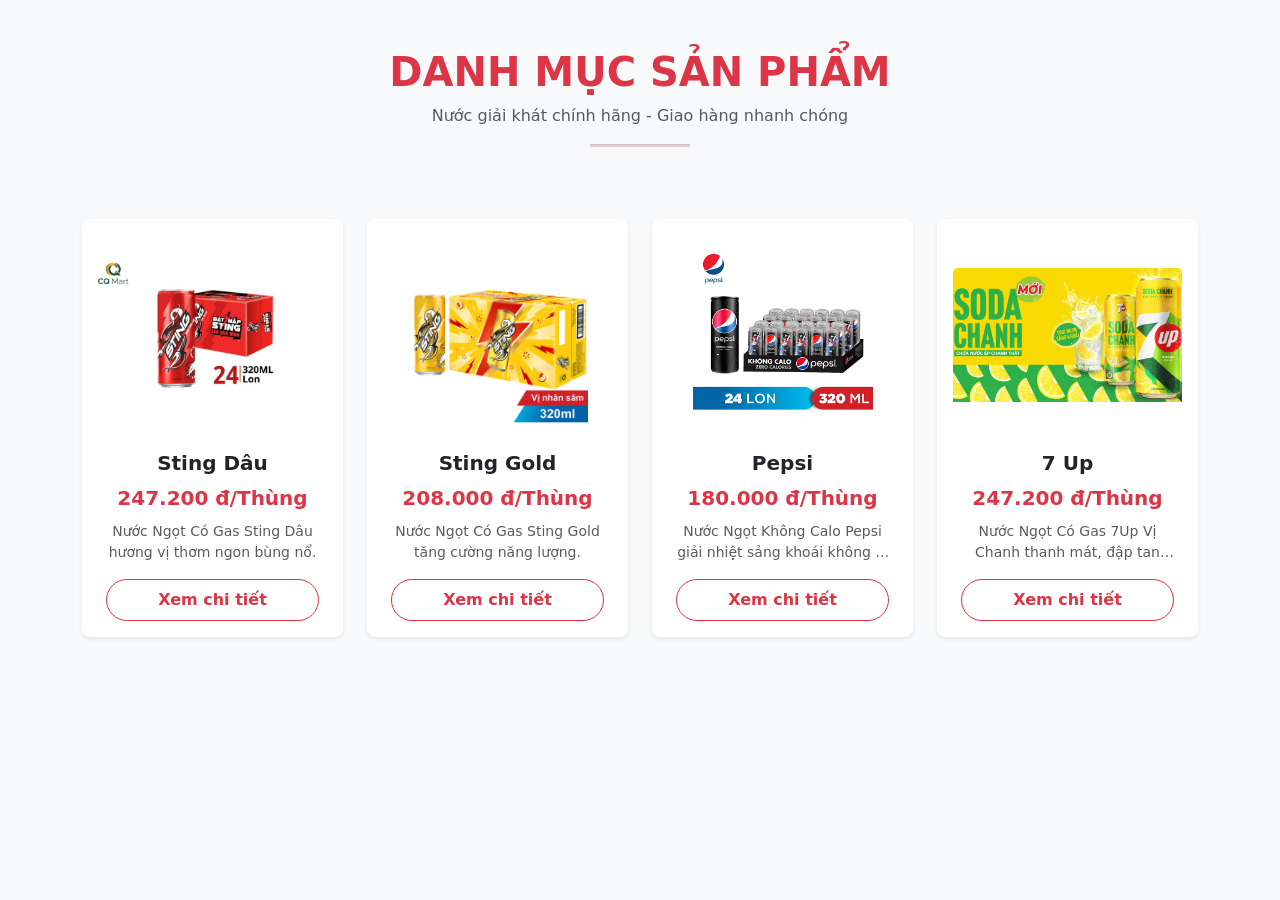
<file: html/page8.html>
<!DOCTYPE html>
<html lang="vi">
<head>
    <title>Danh Sách Sản Phẩm - Nước Giải Khát</title>
    <meta charset="utf-8">
    <meta name="viewport" content="width=device-width, initial-scale=1">
    <link href="https://cdn.jsdelivr.net/npm/bootstrap@5.3.3/dist/css/bootstrap.min.css" rel="stylesheet">
    <script src="https://cdn.jsdelivr.net/npm/bootstrap@5.3.3/dist/js/bootstrap.bundle.min.js"></script>
    <script src="../js/lib.js"></script>
    <style>
        body { background-color: #f8f9fa; }
        .card { transition: transform 0.2s ease, box-shadow 0.2s ease; }
        .card:hover { transform: translateY(-5px); box-shadow: 0 10px 20px rgba(0,0,0,0.1) !important; }
    </style>
</head>
<body>
    <div class="container my-5">
        <div class="text-center mb-5">
            <h1 class="fw-bold text-uppercase text-danger">Danh Mục Sản Phẩm</h1>
            <p class="text-muted">Nước giải khát chính hãng - Giao hàng nhanh chóng</p>
            <hr class="mx-auto bg-danger" style="width: 100px; height: 3px;">
        </div>
        
        <!-- Vùng hiển thị danh sách sản phẩm -->
        <div id="product-list"></div>
    </div>

    <script>
        // Gọi hàm từ file lib.js để render danh sách sản phẩm
        loadAllproducts(product);
    </script>
</body>
</html>
</file>
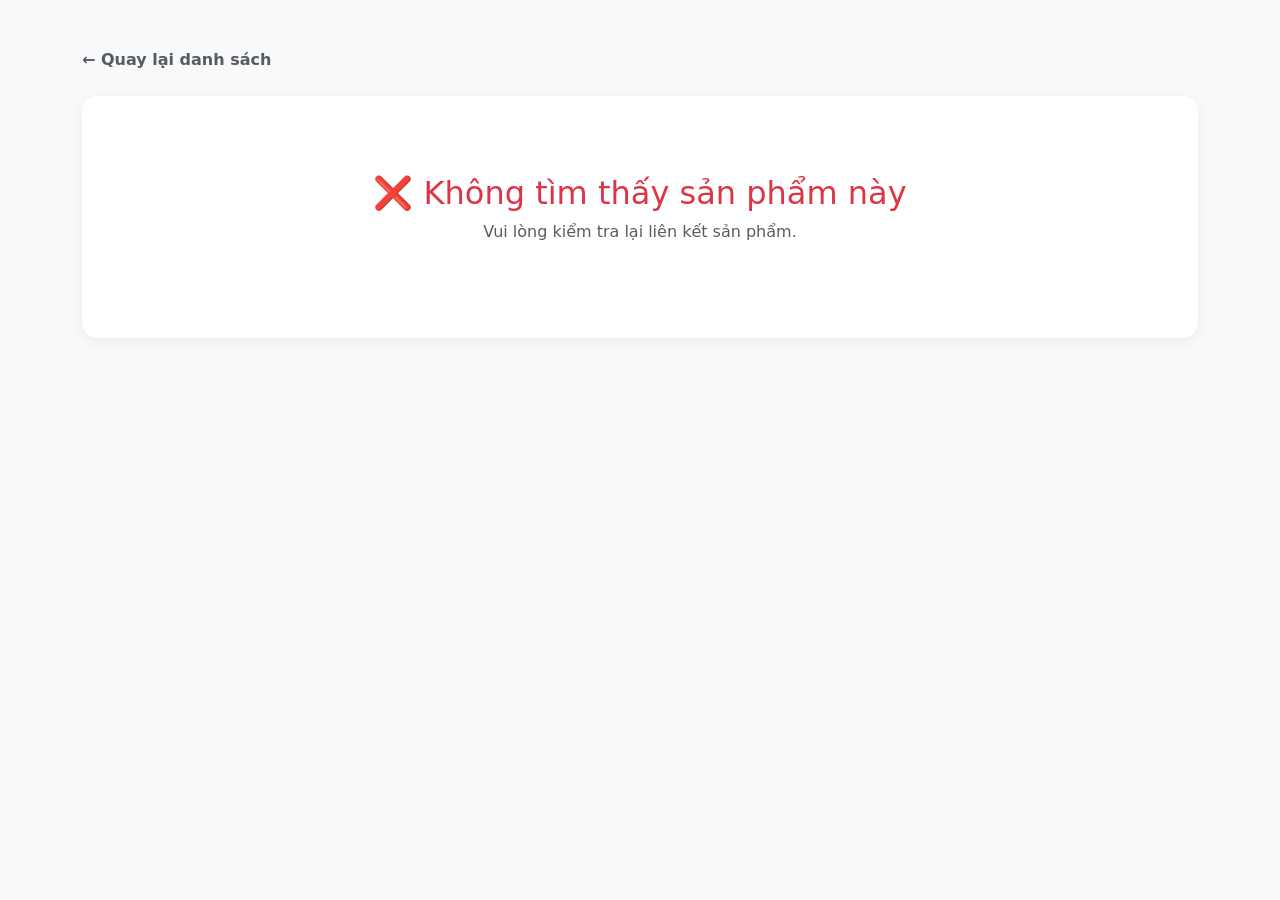
<file: html/trangchitiet.html>
<!DOCTYPE html>
<html lang="vi">
<head>
    <meta charset="UTF-8">
    <meta name="viewport" content="width=device-width, initial-scale=1.0">
    <title>Chi Tiết Sản Phẩm</title>
    <!-- Nhúng thêm Bootstrap 5 cho đẹp giống trang danh sách -->
    <link href="https://cdn.jsdelivr.net/npm/bootstrap@5.3.3/dist/css/bootstrap.min.css" rel="stylesheet">
    <style>
        body { background-color: #f8f9fa; }
        .product-card {
            background: white;
            border-radius: 15px;
            box-shadow: 0 4px 15px rgba(0,0,0,0.05);
            padding: 30px;
        }
        .btn-buy {
            background: linear-gradient(135deg, #ff416c, #ff4b2b);
            color: white;
            border: none;
            font-weight: bold;
            padding: 12px 30px;
            border-radius: 30px;
            transition: all 0.3s ease;
        }
        .btn-buy:hover {
            transform: translateY(-2px);
            box-shadow: 0 5px 15px rgba(255, 75, 43, 0.4);
            color: white;
        }
    </style>
</head>
<body>

    <div class="container my-5">
        <!-- Nút quay lại trang danh sách sản phẩm -->
        <div class="mb-4">
            <a href="javascript:history.back()" class="text-decoration-none text-muted fw-bold">
                ← Quay lại danh sách
            </a>
        </div>

        <!-- Khung chi tiết sản phẩm -->
        <div class="product-card" id="detail"></div>
    </div>

    <script>
        // Mảng sản phẩm dùng chung để map ID
        const products = [
            {
                name: "Sting Dâu",
                price: 247200,
                description: "Nước Ngọt Có Gas Sting Dâu hương vị thơm ngon bùng nổ, giúp đập tan cơn khát và bổ sung năng lượng cho ngày dài năng động.",
                image: "../assets/images/stinhdau.jpg"
            },
            {
                name: "Sting Gold",
                price: 208000,
                description: "Nước Ngọt Có Gas Sting Gold với công thức chứa hồng sâm đem lại vị ngon độc đáo cùng nguồn năng lượng sảng khoái tức thì.",
                image: "../assets/images/nuocngotlonstinggold.jpg"
            },
            {
                name: "Pepsi",
                price: 180000,
                description: "Nước Ngọt Không Calo Pepsi mang đến trải nghiệm giải nhiệt sảng khoái cực đỉnh mà hoàn toàn không lo về đường hay calo dư thừa.",
                image: "../assets/images/pepsikhongcalothung.jpg"
            },
            {
                name: "7 Up",
                price: 247200,
                description: "Nước Ngọt Có Gas 7Up Vị Chanh thanh mát tự nhiên, ga sủi bùng nổ mang lại cảm giác cực kỳ đã khát sau mọi bữa ăn.",
                image: "../assets/images/nuocngotsodachanh7up.jpg"
            }
        ];

        const params = new URLSearchParams(window.location.search);
        const id = params.get("id");
        const product = products[id];

        if (!product) {
            document.getElementById("detail").innerHTML = `
                <div class="text-center py-5">
                    <h2 class="text-danger">❌ Không tìm thấy sản phẩm này</h2>
                    <p class="text-muted">Vui lòng kiểm tra lại liên kết sản phẩm.</p>
                </div>`;
            throw new Error("Không tìm thấy sản phẩm");
        }

        // Render giao diện chia làm 2 cột bằng Grid Bootstrap 5
        document.getElementById("detail").innerHTML = `
            <div class="row align-items-center g-5">
                <!-- Cột bên trái: Hình ảnh -->
                <div class="col-md-5 text-center">
                    <img src="${product.image}" alt="${product.name}" class="img-fluid rounded" style="max-height: 400px; object-fit: contain;">
                </div>

                <!-- Cột bên phải: Thông tin -->
                <div class="col-md-7">
                    <span class="badge bg-danger mb-2">Sản phẩm bán chạy</span>
                    <h1 class="fw-bold text-dark mb-3">${product.name}</h1>
                    <h2 class="text-danger fw-bold mb-4">
                        ${product.price.toLocaleString('vi-VN')} VNĐ
                    </h2>
                    
                    <div class="mb-4">
                        <h5 class="fw-bold text-secondary">Mô tả sản phẩm:</h5>
                        <p class="text-muted lh-base" style="font-size: 16px;">${product.description}</p>
                    </div>

                    <div class="d-flex gap-3 align-items-center pt-3 border-top">
                        <button class="btn btn-buy">Mua ngay</button>
                        <button class="btn btn-outline-secondary px-4 py-2 rounded-pill fw-bold">Thêm vào giỏ</button>
                    </div>
                </div>
            </div>
        `;
    </script>

</body>
</html>
</file>
